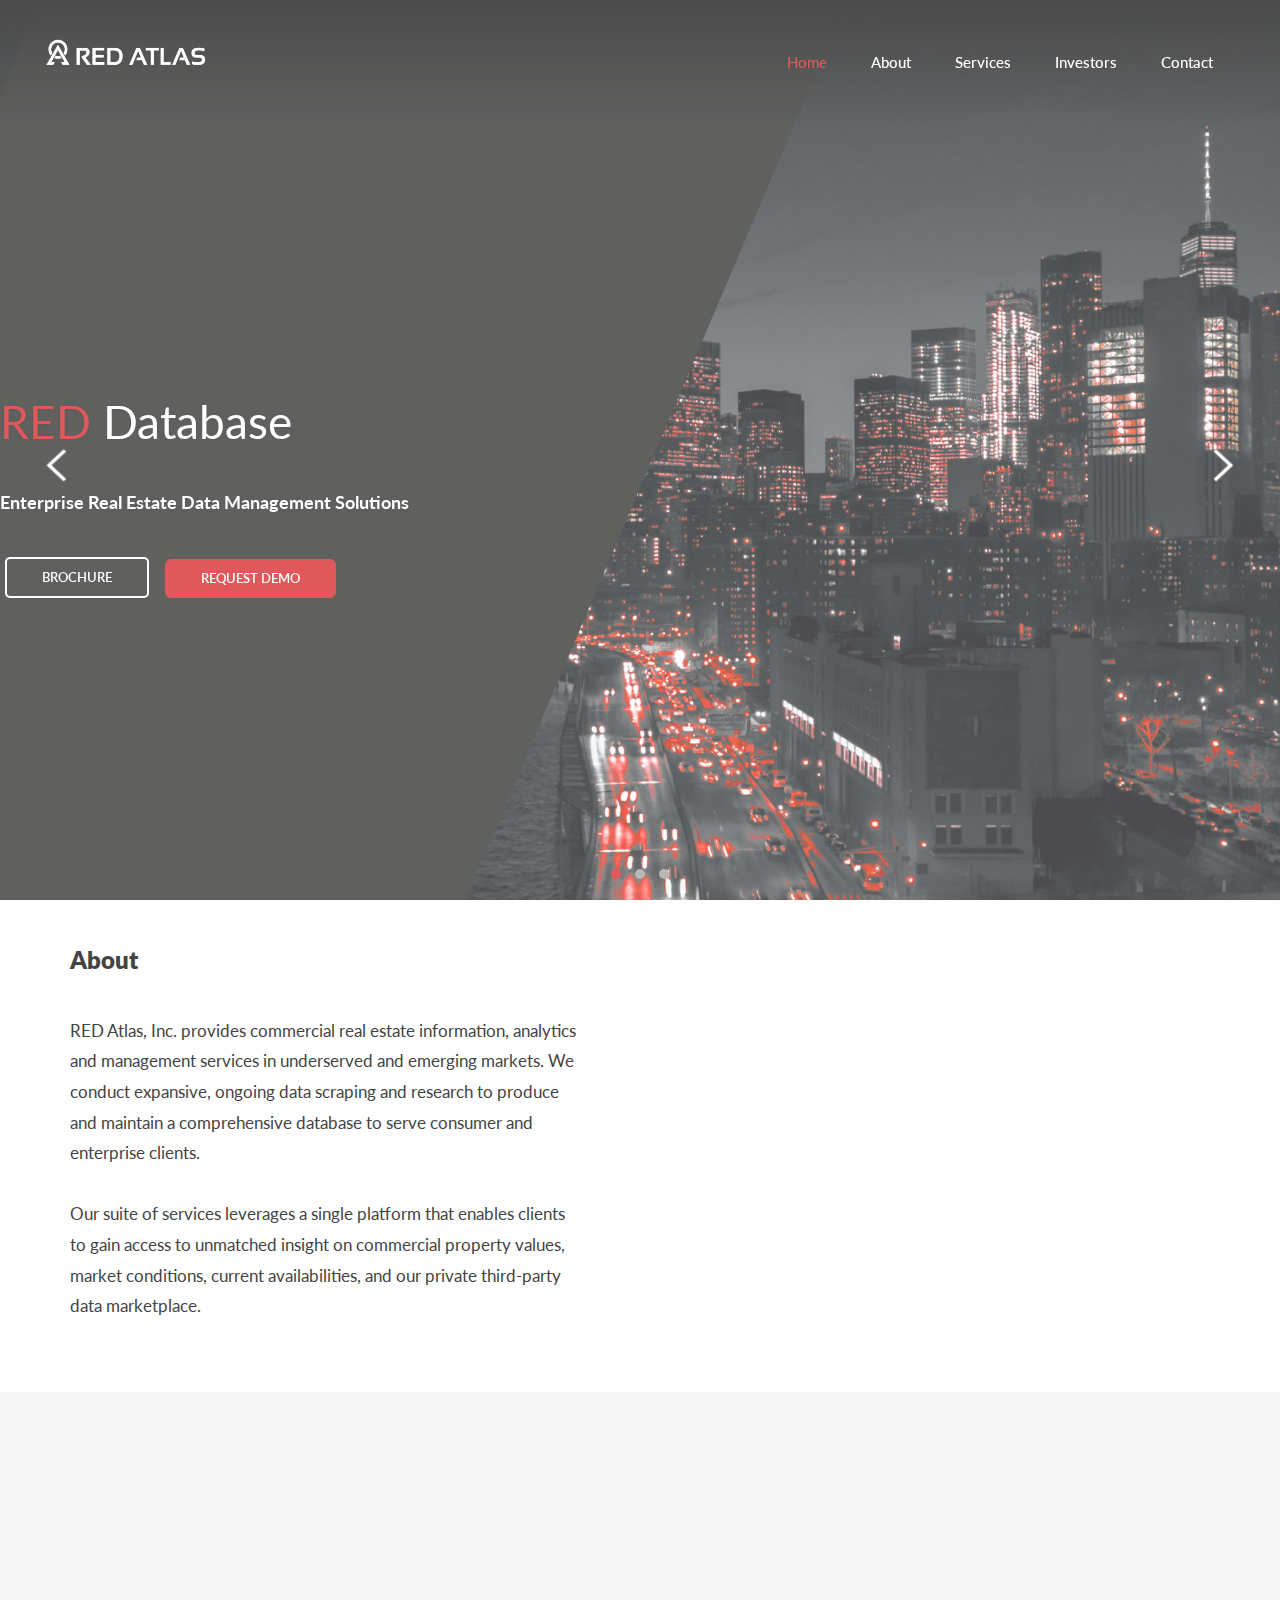
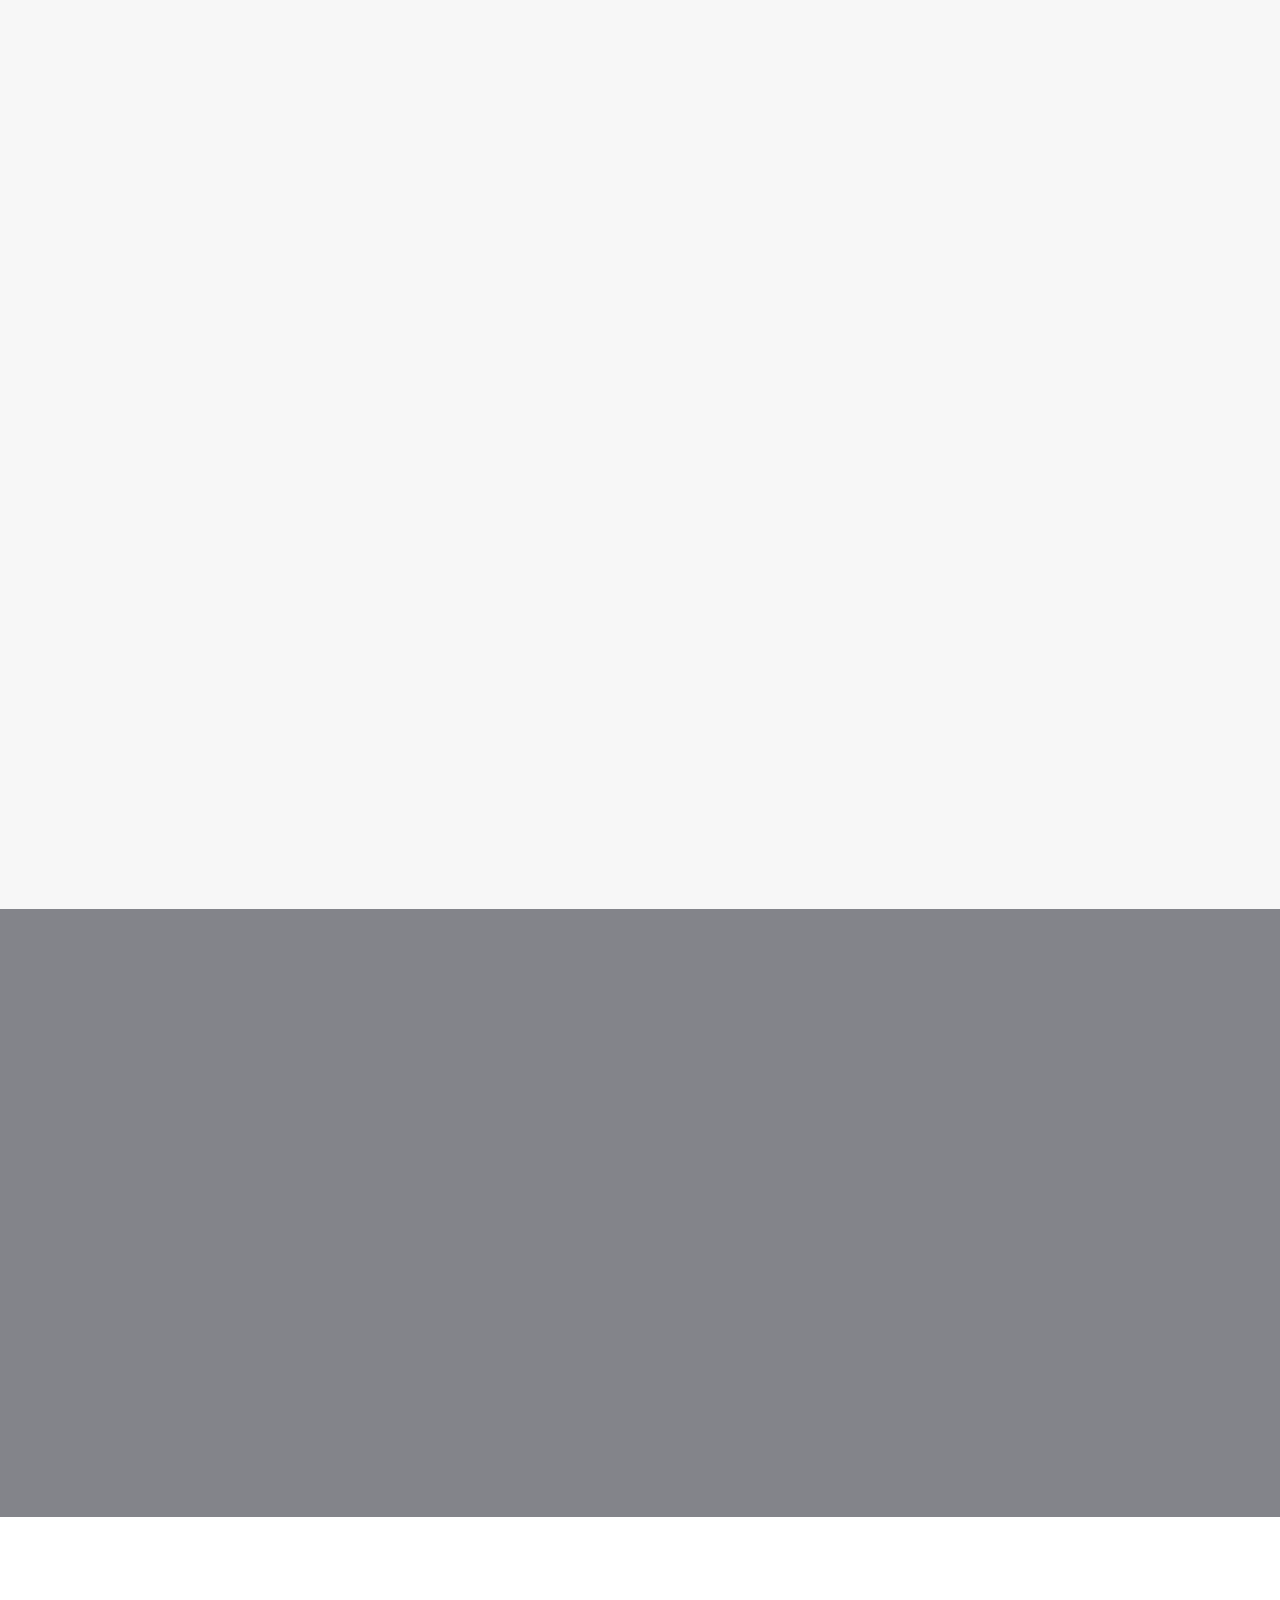
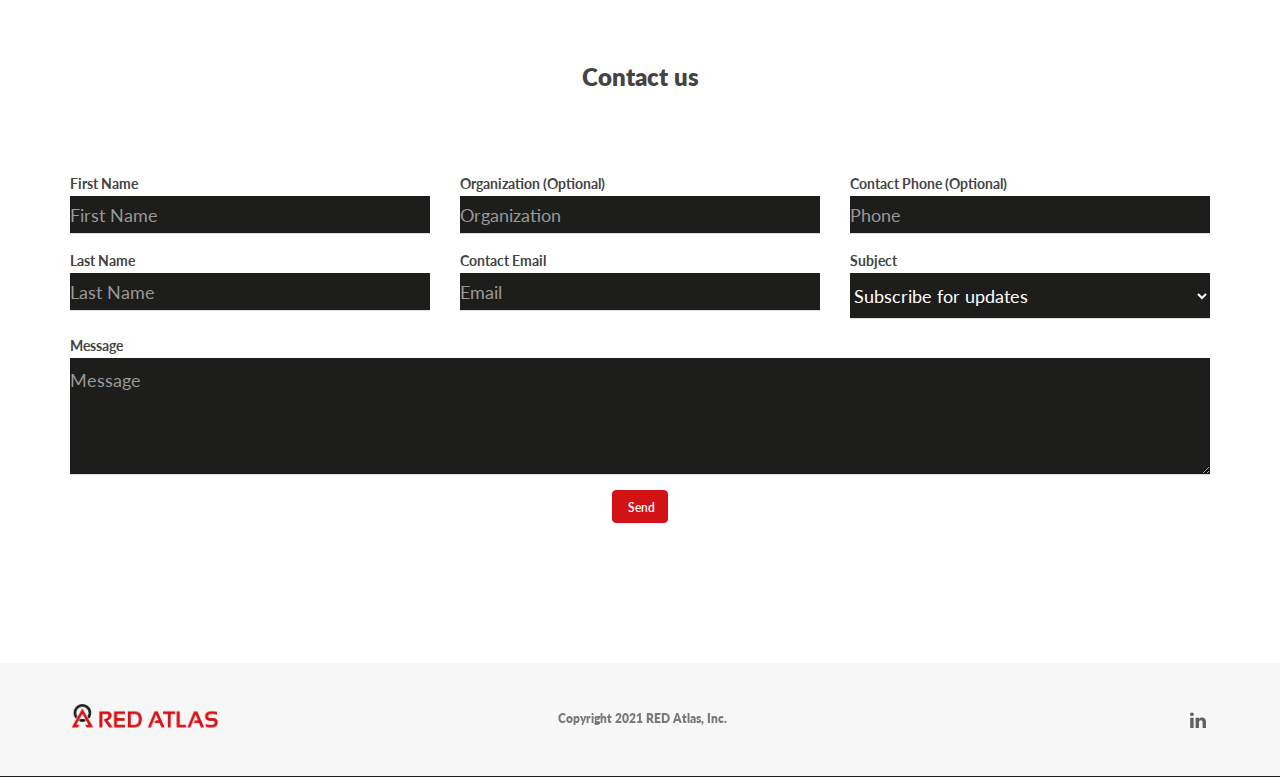
<file: index-old.html>
<!DOCTYPE html>
<html lang="en">
  <head>
    <meta charset="utf-8" />
    <meta http-equiv="X-UA-Compatible" content="IE=edge" />
    <meta name="viewport" content="width=device-width, initial-scale=1" />
    <link rel="shortcut icon" href="img/favicon.ico" />
    <meta name="description" content="" />
    <meta name="author" content="" />
    <title>RED Atlas</title>
    <!-- Bootstrap Core CSS-->
    <link href="css/bootstrap.min.css" rel="stylesheet" />
    <!-- Custom CSS-->
    <link href="css/universal.css" rel="stylesheet" />
  </head>
  <body
    id="page-top"
    data-spy="scroll"
    data-target=".navbar-fixed-top"
    class="top"
  >
    <!-- Preloader-->
    <div id="preloader">
      <div id="status"></div>
    </div>
    <!-- Navigation One Page-->
    <nav
      class="
        navbar navbar-universal navbar-custom navbar-fixed-top navbar-onepage
      "
    >
      <div class="container">
        <div class="navbar-header">
          <button
            type="button"
            data-toggle="collapse"
            data-target=".navbar-main-collapse"
            class="navbar-toggle"
          >
            <span class="sr-only">Toggle navigation</span>
            <span class="icon-bar"></span>
            <span class="icon-bar"></span>
            <span class="icon-bar"></span></button
          ><a href="#page-top" class="navbar-brand page-scroll">
            <!-- Text or Image logo--><img
              src="img/logo-white.png"
              alt="Logo"
              class="logo" /><img
              src="img/logo.png"
              alt="Logo"
              class="logodark"
          /></a>
        </div>
        <!-- Collect the nav links, forms, and other content for toggling-->
        <div class="collapse navbar-collapse navbar-right navbar-main-collapse">
          <ul class="nav navbar-nav">
            <!-- Hidden li included to remove active class from about link when scrolled up past about section-->
            <li><a href="#page-top" class="page-scroll">Home</a></li>
            <li><a href="#about" class="page-scroll">About</a></li>
            <li><a href="#services" class="page-scroll">Services</a></li>
            <li><a href="#investors" class="page-scroll">Investors</a></li>
            <li style="display: none">
              <a href="#team" class="page-scroll">Team</a>
            </li>
            <li>
              <a href="#contact" class="page-scroll contactSelected">Contact</a>
            </li>
          </ul>
        </div>
      </div>
    </nav>
    <!-- Intro Slider-->
    <header
      id="Carousel-intro"
      data-ride="carousel"
      class="intro carousel carousel-big slide carousel-fade"
    >
      <!-- Indicators-->
      <ol class="carousel-indicators">
        <li data-target="#Carousel-intro" data-slide-to="0" class="active"></li>
        <li data-target="#Carousel-intro" data-slide-to="1"></li>
        <li data-target="#Carousel-intro" data-slide-to="2"></li>
      </ol>
      <div class="carousel-inner">
        <div class="item active">
          <div
            style="background-image: url('img/header/intro1.jpg')"
            class="fill"
          >
            <div class="intro-body">
              <h1 class="wow fadeInDown sansation-bold" data-wow-delay="0.5s">
                <span class="color-red">RED</span> Database
              </h1>
              <h4 data-wow-delay=".4s" class="wow fadeInUp">
                Enterprise Real Estate Data Management Solutions
              </h4>
              <ul class="list-inline lead">
                <li>
                  <a
                    href="red-database-brochure.pdf"
                    target="_blank"
                    class="
                      btn btn-border btn-lg
                      page-scroll
                      wow
                      fadeInLeft
                      requestDemo
                    "
                    data-wow-delay="1s"
                    >BROCHURE</a
                  >
                </li>
                <li>
                  <a
                    href="#contact"
                    class="
                      btn btn-red btn-lg
                      page-scroll
                      wow
                      fadeInRight
                      requestDemo
                    "
                    data-wow-delay="1s"
                    >REQUEST DEMO</a
                  >
                </li>
              </ul>
            </div>
          </div>
        </div>
        <div class="item">
          <div
            style="background-image: url('img/header/intro2.jpg')"
            class="fill"
          >
            <div class="intro-body">
              <h1 class="wow fadeInDown sansation-bold" data-wow-delay="0.5s">
                <span class="color-red">RED</span> Research
              </h1>
              <h4 data-wow-delay=".4s" class="wow fadeInUp">
                Prepared Real Estate Information Publications
              </h4>
              <ul class="list-inline lead">
                <li>
                  <a
                    href="red-research-brochure.pdf"
                    target="_blank"
                    class="
                      btn btn-border btn-lg
                      page-scroll
                      wow
                      fadeInLeft
                      requestDemo
                    "
                    data-wow-delay="1s"
                    >BROCHURE</a
                  >
                </li>
                <li>
                  <a
                    href="#contact"
                    class="
                      btn btn-red btn-lg
                      page-scroll
                      wow
                      fadeInRight
                      requestDemo
                    "
                    data-wow-delay="1s"
                    >Enquire</a
                  >
                </li>
              </ul>
            </div>
          </div>
        </div>
        <div class="item">
          <div
            style="background-image: url('img/header/intro3.jpg')"
            class="fill"
          >
            <div class="intro-body">
              <h1 class="wow fadeInDown sansation-bold" data-wow-delay="0.5s">
                <span class="color-red">RED</span> Access
              </h1>
              <h4 data-wow-delay=".4s" class="wow fadeInUp">
                One Portal. Global Real Estate Data.
              </h4>
              <ul class="list-inline lead">
                <li>
                  <a
                    href="#contact"
                    class="
                      btn btn-border btn-lg
                      page-scroll
                      wow
                      fadeInLeft
                      requestDemo
                    "
                    data-wow-delay="1s"
                    >REQUEST DEMO</a
                  >
                </li>
                <li>
                  <a
                    href="#contact"
                    class="
                      btn btn-red btn-lg
                      page-scroll
                      wow
                      fadeInRight
                      requestDemo
                    "
                    data-wow-delay="1s"
                    >Sign up</a
                  >
                </li>
              </ul>
            </div>
          </div>
        </div>
      </div>
      <!-- Controls--><a
        href="#Carousel-intro"
        data-slide="prev"
        class="left carousel-control"
        ><span class="icon-prev"></span></a
      ><a
        href="#Carousel-intro"
        data-slide="next"
        class="right carousel-control"
        ><span class="icon-next"></span
      ></a>
    </header>
    <!-- <header data-background="img/header/intro.jpeg" class="intro introvideo">
      
      <div class="intro-body">
        <div class="container">
          <div class="row d-flex justify-content-center">
            <div class="col-lg-6 col-md-6 col-xl-6 col-sm-8 col-8">
              <h4 class="title-intro">
                Integrate, manage, secure, and analyze all of your real estate data
              </h4>
              <ul class="list-inline lead">
                <li>
                  <a href="#contact" class="btn btn-border btn-lg page-scroll"
                    >REQUEST DEMO</a
                  >
                </li>
              </ul>
            </div>
          </div>
        </div>
      </div>
      <div class="video-controls video-controls-visible hidden-sm hidden">
        <a id="video-volume" href="#" class="fa fa-volume-off fa-lg"></a>
        <a id="video-play" href="#" class="fa fa-pause fa-lg"></a>
      </div>
    </header> -->

    <!-- About Section-->
    <section id="about" class="section-small">
      <div class="container">
        <div class="row d-flex align-items-center img-investors-md-none">
          <div class="col-lg-6 col-md-6 col-sm-8 col-xs-10">
            <h3>About</h3>
            <p class="no-pad">
              RED Atlas, Inc. provides commercial real estate information,
              analytics and management services in underserved and emerging
              markets. We conduct expansive, ongoing data scraping and research
              to produce and maintain a comprehensive database to serve consumer
              and enterprise clients.
              <br />
              <br />
              Our suite of services leverages a single platform that enables
              clients to gain access to unmatched insight on commercial property
              values, market conditions, current availabilities, and our private
              third-party data marketplace.
            </p>
            <br />
          </div>
          <div
            class="
              col-lg-6 col-lg-offset-1 col-md-6 col-sm-8 col-xs-10
              mt-md-40
            "
          >
            <!-- <div
              class="d-flex align-items-center flex-column container-play-video"
            >
              <div class="play-video">
                <i class="icon icon-big ion-ios-videocam-outline"></i>
              </div>
              <h4 class="text-white">Watch <span class="bold">Video</span></h4>
            </div> -->

            <iframe
              width="100%"
              height="315"
              src="https://www.youtube-nocookie.com/embed/qdlT0ufLWGE?mode=opaque&amp;rel=0&amp;autohide=1&amp;showinfo=0&amp;wmode=transparent"
              frameborder="0"
              allow="accelerometer; autoplay; clipboard-write; encrypted-media; gyroscope; picture-in-picture"
              allowfullscreen
              style="border-radius: 0.5rem"
            ></iframe>

            <!-- <video autoplay loop muted class="wrapper__video">
              <source src="video/about.mp4" />
            </video> -->
          </div>
        </div>
      </div>
    </section>

    <!-- services Section-->
    <section id="services" class="bg-gray">
      <div class="container wow fadeIn">
        <div class="row services-md-container">
          <div class="col-lg-12">
            <h3 class="text-center">Services</h3>
          </div>
          <div class="col-lg-5 col-md-6 col-sm-8 col-xs-10">
            <h4 class="mb-1 sub-title">Enterprise</h4>
            <div>
              <div class="btn-outline mb-2" id="research">
                <h5 class="title-section-services">
                  <span class="color-red">RED</span> Research
                  <a
                    class="brochure-in-services btn btn-red btn-lg"
                    href="red-research-brochure.pdf"
                    target="_blank"
                    >Brochure</a
                  >
                </h5>
              </div>
              <div class="btn-outline mb-2" id="mass">
                <h5 class="title-section-services">
                  <span class="color-red">RED</span> Database – Coming Q3, 2021
                  <a
                    class="brochure-in-services btn btn-red btn-lg"
                    href="red-database-brochure.pdf"
                    target="_blank"
                    >Brochure</a
                  >
                </h5>
              </div>
              <div class="btn-outline" id="api">
                <h5 class="title-section-services">
                  <span class="color-red">RED</span> API – Coming Q3, 2021
                </h5>
              </div>
            </div>
          </div>
          <div
            class="
              col-lg-6 col-lg-offset-1 col-md-6 col-sm-8 col-xs-10
              mt-md-40
              text-center
              mb-6
            "
          >
            <div
              class="btn-image"
              style="background-image: url(img/services/service1.jpg)"
            >
              <div class="blur-image d-none" id="research-item">
                <div class="description">
                  <h5 class="mb-1">RED Research</h5>
                  <span>Report generation with metadata analytics</span>
                  <br />
                  <br />
                  <a
                    class="btn btn-red btn-lg"
                    href="red-research-brochure.pdf"
                    target="_blank"
                    >Brochure</a
                  >
                </div>
              </div>
              <div class="blur-image d-none" id="mass-item">
                <div class="description">
                  <h5 class="mb-1">RED Database – Coming Q3, 2021</h5>
                  <span>Data Management and Software Solutions</span>
                  <br />
                  <br />
                  <a
                    class="btn btn-red btn-lg"
                    href="red-database-brochure.pdf"
                    target="_blank"
                    >Brochure</a
                  >
                </div>
              </div>
              <div class="blur-image d-none" id="api-item">
                <div class="description">
                  <h5 class="mb-1">RED API – Coming Q1, 2022</h5>
                  <span>Application programing interface</span>
                </div>
              </div>
            </div>
          </div>
          <div class="col-lg-12 mt-10"></div>
          <div class="col-lg-5 col-md-6 col-sm-8 col-xs-10">
            <h4 class="mb-1 sub-title">Consumer</h4>
            <div>
              <div class="btn-outline mb-2" id="list">
                <h5 class="title-section-services">
                  <span class="color-red">RED</span> List – Coming Q4, 2021
                </h5>
              </div>
              <div class="btn-outline mb-2" id="access">
                <h5 class="title-section-services">
                  <span class="color-red">RED</span> Access – Coming Q4, 2021
                </h5>
              </div>
              <div class="btn-outline" id="x">
                <h5 class="title-section-services">
                  <span class="color-red">RED</span> X – Coming Q1, 2022
                </h5>
              </div>
            </div>
          </div>
          <div
            class="
              col-lg-6 col-lg-offset-1 col-md-6 col-sm-8 col-xs-10
              mt-md-40
              text-center
            "
          >
            <div
              class="btn-image"
              style="background-image: url(img/services/service2.jpg)"
            >
              <div class="blur-image d-none" id="list-item">
                <div class="description">
                  <h5 class="mb-1">RED List – Coming Q4, 2021</h5>
                  <span>A publicly available multiple listing service </span>
                </div>
              </div>
              <div class="blur-image d-none" id="access-item">
                <div class="description">
                  <h5 class="mb-1">RED Access – Coming Q4, 2021</h5>
                  <span>A subscription-based data aggregation platform </span>
                </div>
              </div>
              <div class="blur-image d-none" id="x-item">
                <div class="description">
                  <h5 class="mb-1">RED X – Coming Q1, 2022</h5>
                  <span>A third-party real estate data marketplace </span>
                </div>
              </div>
            </div>
          </div>
        </div>
      </div>
    </section>

    <!-- Investors Section-->
    <section id="investors" class="bg-img4">
      <div class="overlay"></div>
      <div class="container">
        <div data-wow-delay=".5s" class="row img-investors-md-none wow fadeIn">
          <div class="col-lg-6 col-md-6 col-sm-8 col-xs-10">
            <h3>Investors</h3>
            <p>
              It is our pleasure to offer potential investors the opportunity to
              join us in our Seed Round. The purpose of the seed round is to
              sustain the company through the proof-of-concept phase of
              development prior to selling the company or perusing a series A
              venture round in a 12 to 15-month timeframe. To enquire, please
              contact us via the form below, or send an email to
              <a class="color-red text-bold" href="mailto:investors@atlas.red"
                >investors@atlas.red</a
              >
            </p>
            <div class="d-flex justify-content-center">
              <a href="#contact" class="btn btn-red page-scroll requestDeck"
                >Download Deck</a
              >
            </div>
          </div>
          <div
            class="
              col-lg-6 col-lg-offset-1 col-md-6 col-sm-8 col-xs-10
              mt-md-40
            "
          >
            <img
              src="img/investors/1.jpg"
              alt=""
              class="img-responsive center-block img-borders"
            />
          </div>
        </div>
      </div>
    </section>

    <!-- Team Section-->
    <section id="team" class="bg-white text-center" style="display: none">
      <div class="container">
        <h3>LEADERSHIP</h3>
        <div class="row row-team-xs d-flex justify-content-center">
          <div class="col-xs-8 col-md-3 col-sm-6">
            <p>
              <img
                src="img/team/henry.jpg"
                alt=""
                class="img-responsive center-block"
              />
            </p>
            <h4 class="mb-1">Henry Keenan</h4>
            <h6>Chief Executive Officer</h6>
            <ul class="list-inline">
              <li>
                <a href="/" target="_blank"
                  ><i class="fa fa-linkedin fa-lg"></i
                ></a>
              </li>
            </ul>
            <p></p>
          </div>
          <div class="col-xs-8 col-md-3 col-sm-6 col-md-offset-1">
            <p>
              <img
                src="img/team/rodri.jpg"
                alt=""
                class="img-responsive center-block"
              />
            </p>
            <h4 class="mb-1">Rodrigo Vidal</h4>
            <h6>Chief Technology Officer</h6>
            <ul class="list-inline">
              <li>
                <a href="/" target="_blank"
                  ><i class="fa fa-linkedin fa-lg"></i
                ></a>
              </li>
            </ul>
            <p></p>
          </div>
          <div class="col-xs-8 col-md-3 col-sm-6 col-md-offset-1">
            <p>
              <img
                src="img/team/husam.jpg"
                alt=""
                class="img-responsive center-block"
              />
            </p>
            <h4 class="mb-1">Husam Amer</h4>
            <h6>VP Global Business Development</h6>
            <ul class="list-inline">
              <li>
                <a href="/" target="_blank"
                  ><i class="fa fa-linkedin fa-lg"></i
                ></a>
              </li>
            </ul>
            <p></p>
          </div>
        </div>
      </div>
    </section>

    <!-- Contact Section-->
    <section id="contact">
      <div class="container">
        <div class="row">
          <div class="col-md-12">
            <h3 class="text-center">Contact us</h3>
            <form
              id="form_contact"
              onsubmit="return sendForm()"
              action=""
              name="sentMessage"
              class="row"
            >
              <div class="control-group col-lg-4 col-md-4 col-sm-6">
                <div class="form-group floating-label-form-group controls">
                  <h5 class="title-section-services">First Name</h5>
                  <label for="name" class="sr-only control-label"
                    >First Name</label
                  >
                  <input
                    id="name"
                    name="first_name"
                    type="text"
                    placeholder="First Name"
                    required="required"
                    data-validation-required-message="Please enter your name"
                    class="form-control input-lg"
                  /><span class="help-block text-danger"></span>
                </div>
                <div class="form-group floating-label-form-group controls">
                  <h5 class="title-section-services">Last Name</h5>
                  <label for="lastname" class="sr-only control-label"
                    >Last Name</label
                  >
                  <input
                    id="lastname"
                    name="last_name"
                    type="text"
                    placeholder="Last Name"
                    required="required"
                    data-validation-required-message="Please enter your last name"
                    class="form-control input-lg"
                  /><span class="help-block text-danger"></span>
                </div>
              </div>
              <div class="control-group col-lg-4 col-md-4 col-sm-6">
                <div class="form-group floating-label-form-group controls">
                  <h5 class="title-section-services">
                    Organization (Optional)
                  </h5>
                  <label for="organization" class="sr-only control-label"
                    >Organization</label
                  >
                  <input
                    id="organization"
                    name="company"
                    type="text"
                    placeholder="Organization"
                    class="form-control input-lg"
                  /><span class="help-block text-danger"></span>
                </div>
                <div class="form-group floating-label-form-group controls">
                  <h5 class="title-section-services">Contact Email</h5>
                  <label for="email" class="sr-only control-label">Email</label>
                  <input
                    id="email"
                    type="email"
                    name="email"
                    placeholder="Email"
                    required="required"
                    data-validation-required-message="Please enter email"
                    class="form-control input-lg"
                  /><span class="help-block text-danger"></span>
                </div>
              </div>
              <div class="control-group col-lg-4 col-md-4 col-sm-6">
                <div class="form-group floating-label-form-group controls">
                  <h5 class="title-section-services">
                    Contact Phone (Optional)
                  </h5>
                  <label for="phone" class="sr-only control-label">Phone</label>
                  <input
                    id="phone"
                    type="tel"
                    name="phone"
                    placeholder="Phone"
                    class="form-control input-lg"
                  /><span class="help-block text-danger"></span>
                </div>
                <div class="form-group floating-label-form-group controls">
                  <h5 class="title-section-services">Subject</h5>
                  <label for="subject" class="sr-only control-label"
                    >Subject</label
                  >
                  <select
                    name="subject"
                    id="subject"
                    class="form-control input-lg"
                  >
                    <option value="subscribe" selected>
                      Subscribe for updates
                    </option>
                    <option value="request_deck">Request deck</option>
                    <option value="request_demo">Request demo</option>
                  </select>
                </div>
              </div>
              <div class="control-group col-lg-12 col-md-12 col-sm-12">
                <div class="form-group floating-label-form-group controls">
                  <h5 class="title-section-services">Message</h5>
                  <label for="message" class="sr-only control-label"
                    >Message</label
                  >
                  <textarea
                    id="message"
                    rows="4"
                    placeholder="Message"
                    required=""
                    data-validation-required-message="Please enter a message."
                    aria-invalid="false"
                    class="form-control input-lg"
                    name="message"
                  ></textarea
                  ><span class="help-block text-danger"></span>
                </div>
              </div>

              <div class="col-lg-12 col-md-12 col-sm-12 text-center">
                <div id="success"></div>
                <button type="submit" class="btn btn-red">Send</button>
              </div>
            </form>
          </div>
        </div>
      </div>
    </section>

    <!-- Footer Section-->
    <section class="section-footer footer bg-gray">
      <div class="container">
        <div class="row d-flex align-items-center">
          <div class="col-sm-4">
            <img src="img/logo.png" alt="Logo" class="logo-footer" />
          </div>
          <div class="col-sm-3 col-sm-offset-1">
            <h6 class="m-0">Copyright 2021 RED Atlas, Inc.</h6>
          </div>
          <div class="col-sm-3 col-sm-offset-1 text-right">
            <ul class="list-inline m-0">
              <li class="p-0">
                <a
                  href="https://pr.linkedin.com/company/redatlas?trk=public_profile_topcard-current-company"
                  target="_blank"
                  ><i class="fa fa-linkedin fa-fw fa-lg"></i
                ></a>
              </li>
            </ul>
          </div>
        </div>
      </div>
    </section>

    <!-- Modal message-->
    <div class="modal-message d-none">
      <div class="row d-flex justify-content-center row-custom">
        <div class="col-6 col-sm-6 col-md-8 col-lg-10 col-xl-10 modal-content">
          <h4 class="text-center">Thank you for getting in touch!</h4>
          <p class="text-center">
            We appreciate your interest, we will get back to you soon!
          </p>
          <div class="d-flex justify-content-center">
            <div class="btn btn-red" id="acceptModalMessage">Got it</div>
          </div>
        </div>
      </div>
    </div>

    <!-- Full video-->
    <!-- <div class="modal-video d-none" id="fullVideo">
      <div class="row d-flex justify-content-center">
        <i class="icon icon-medium ion-ios-close-outline icon-close-video"></i>
        <video controls loop class="container-full-video" id="videoControls">
          <source src="video/about.mp4" />
        </video>
      </div>
    </div> -->
    <!-- jQuery-->
    <script src="js/jquery-1.12.4.min.js"></script>
    <!-- Bootstrap Core JavaScript-->
    <script src="js/bootstrap.min.js"></script>
    <!-- Plugin JavaScript-->
    <script src="js/jquery.easing.min.js"></script>
    <script src="js/jquery.countdown.min.js"></script>
    <script src="js/device.min.js"></script>
    <script src="js/jquery.placeholder.min.js"></script>
    <script src="js/jquery.shuffle.min.js"></script>
    <script src="js/jquery.parallax.min.js"></script>
    <script src="js/jquery.circle-progress.min.js"></script>
    <script src="js/jquery.swipebox.min.js"></script>
    <script src="js/smoothscroll.min.js"></script>
    <script src="js/wow.min.js"></script>

    <!-- Youtube video background -->
    <a
      id="bgndVideo"
      data-property="{videoURL:'https://www.youtube.com/watch?v=qdlT0ufLWGE', containment:'.introvideo', autoPlay:true, loop:true, mute:true, startAt:66, stopAt: 82, quality:'default', opacity:1, showControls: false, showYTLogo:false, vol:25}"
      class="player"
    ></a>
    <script src="js/jquery.mb.YTPlayer.js"></script>
    <!-- Custom Theme JavaScript-->
    <script src="js/universal.js"></script>
    <!--[if lt IE 9]>
      <script src="https://oss.maxcdn.com/libs/html5shiv/3.7.0/html5shiv.js"></script>
      <script src="https://oss.maxcdn.com/libs/respond.js/1.4.2/respond.min.js"></script>
    <![endif]-->
  </body>
</html>
</file>
